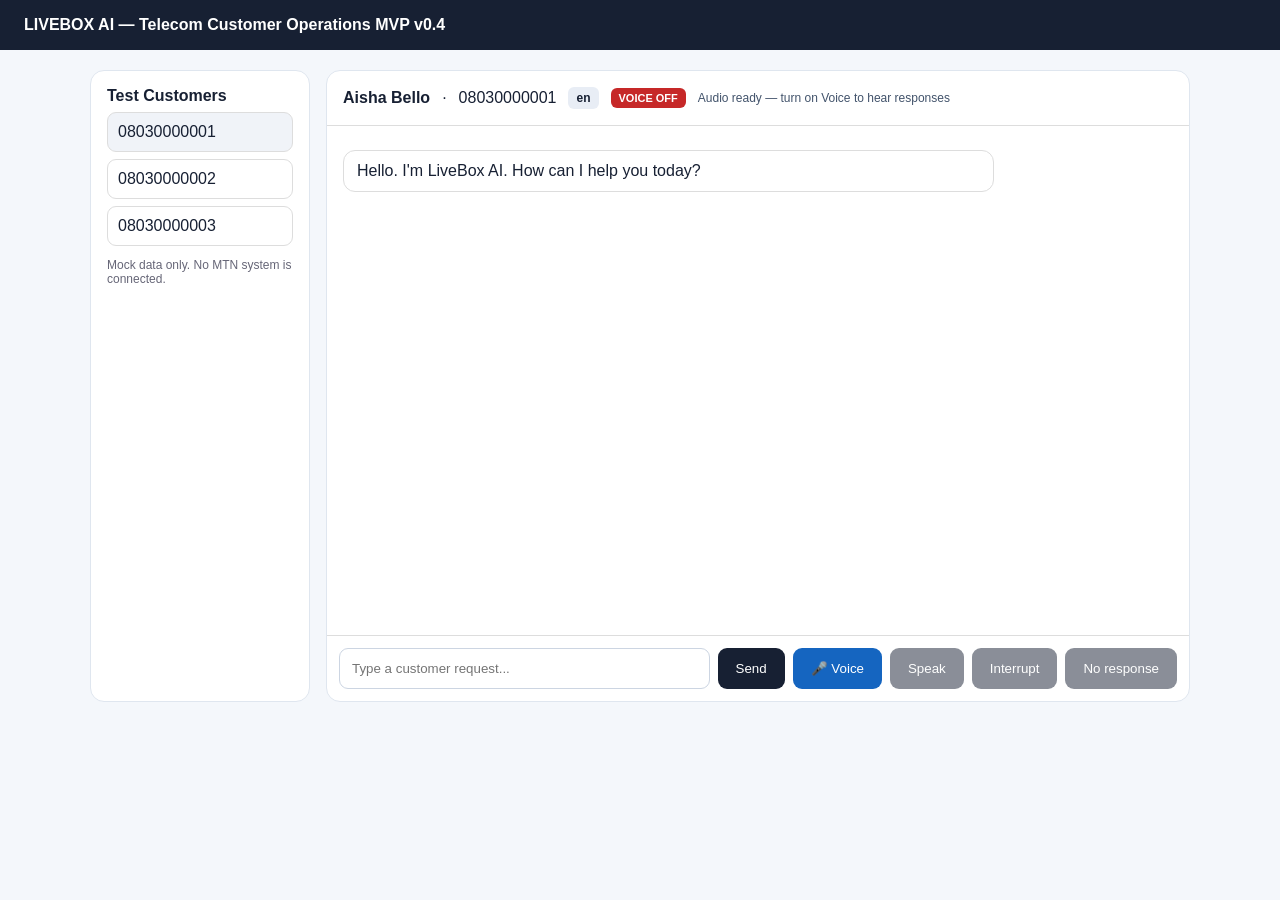
<file: index.html>
<!doctype html>
<html lang="en">
  <head>
    <meta charset="utf-8">
    <meta name="viewport" content="width=device-width, initial-scale=1">
    <meta http-equiv="refresh" content="0; url=./frontend/">
    <title>LiveBox AI</title>
  </head>
  <body>
    <p>Opening LiveBox AI… <a href="./frontend/">Continue to the app</a></p>
  </body>
</html>
</file>
<file: frontend/styles.css>
body{margin:0;font-family:Segoe UI,Arial;background:#f4f7fb;color:#172033}.top{background:#172033;color:#fff;padding:16px 24px;font-weight:800}.wrap{max-width:1100px;margin:20px auto;display:grid;grid-template-columns:220px 1fr;gap:16px}.card{background:#fff;border:1px solid #dfe6ef;border-radius:14px;padding:16px}.user{padding:10px;border:1px solid #ddd;border-radius:9px;margin:7px 0;cursor:pointer}.user.active{background:#f0f3f8}.chat{height:70vh;display:flex;flex-direction:column;padding:0}.head{padding:16px;border-bottom:1px solid #ddd;display:flex;align-items:center;gap:12px;flex-wrap:wrap}.msgs{padding:16px;overflow:auto;flex:1}.m{max-width:75%;padding:11px 13px;border-radius:12px;margin:8px 0;white-space:pre-wrap}.me{margin-left:auto;background:#e8edf5}.ai{border:1px solid #ddd}.bar{display:flex;gap:8px;padding:12px;border-top:1px solid #ddd;flex-wrap:wrap}.bar input{flex:1;min-width:180px;padding:12px;border:1px solid #ccd5e2;border-radius:9px}.bar button{background:#172033;color:white;border:0;border-radius:9px;padding:12px 18px}.bar button:disabled{opacity:.5;cursor:not-allowed}.lang-badge{background:#e8edf5;padding:4px 8px;border-radius:6px;font-size:12px;font-weight:600;color:#172033}.voice-indicator{padding:4px 8px;border-radius:6px;font-size:11px;font-weight:700}.voice-indicator.on{background:#2e7d32;color:#fff}.voice-indicator.off{background:#c62828;color:#fff}.audio-status{font-size:12px;color:#42536b}#voice-btn{background:#1565c0}#voice-btn.active{background:#2e7d32}.history{height:70vh;display:flex;flex-direction:column}.history .msgs{flex:1}#history-msgs{padding:16px;overflow:auto}.hm{padding:8px 12px;margin:6px 0;border-radius:8px;background:#f5f5f5;border-left:3px solid #1565c0;font-size:13px}.hm .meta{font-size:11px;color:#667;margin-top:2px}.hm.me{background:#e8edf5;border-left-color:#2e7d32;margin-left:auto}
</file>
